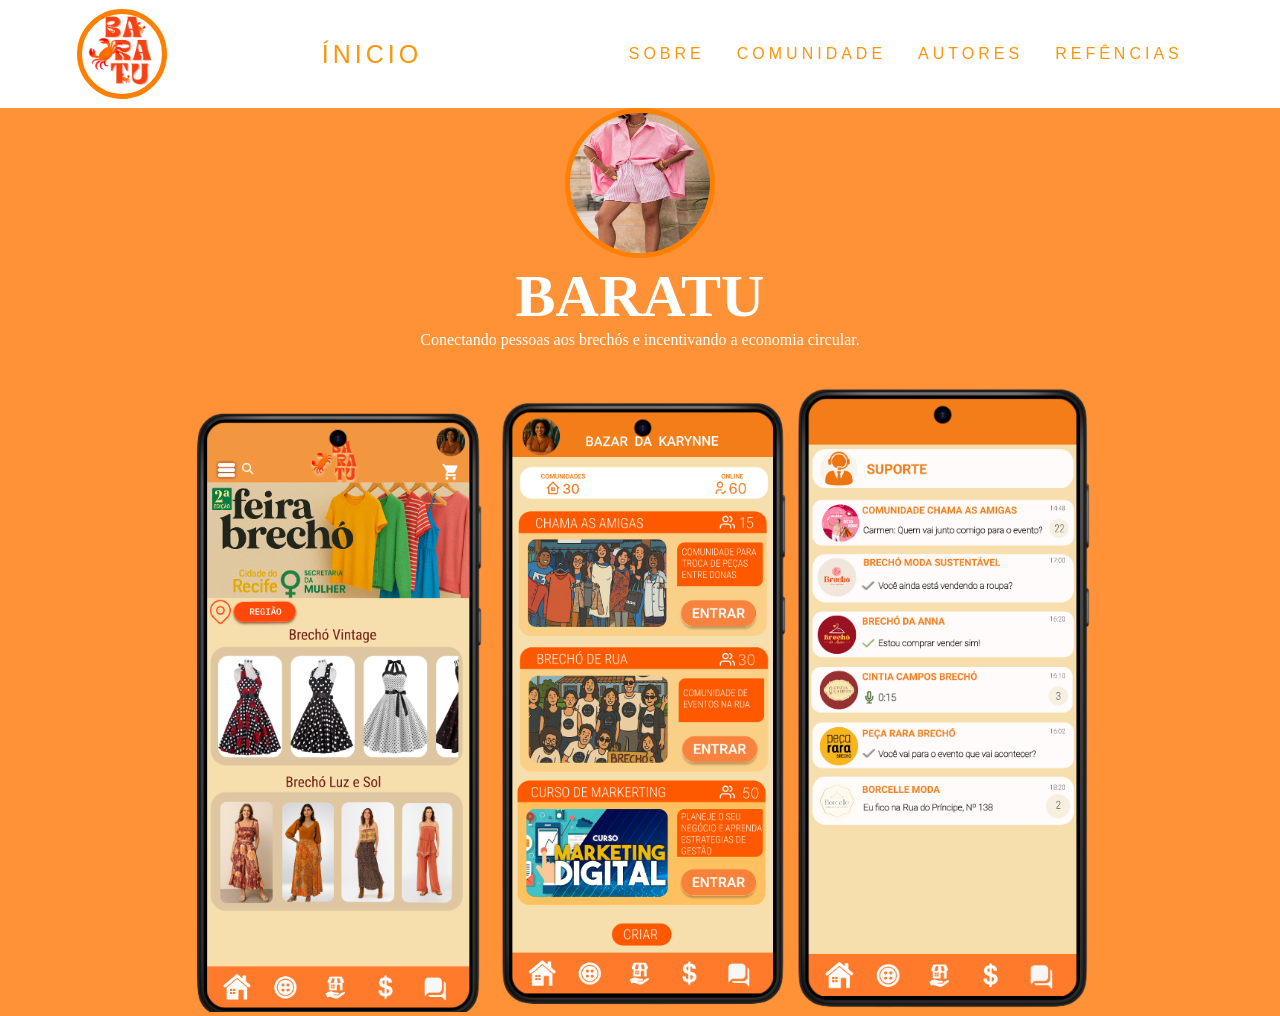
<file: index.html>
<!DOCTYPE html>
<html lang="pt-br">

<head>
    <meta charset="UTF-8">
    <meta name="viewport" content="width=device-width, initial-scale=1.0">
    <title>Baratu</title>
    <link rel="stylesheet" href="site.css">
</head>

<body>
    <header>
        <nav>
            <img src="BARATU_sem_fundo.png"></img>
            <a class="logo" href="index.html">ÍNICIO</a>
            <ul class="edit">
                <li>
                    <a href="sobre.html">SOBRE</a>
                </li>
                <li>
                    <a href="sac.html">COMUNIDADE</a>
                </li>
                <li>
                    <a href="autores.html">AUTORES</a>
                </li>
                <li>
                    <a href="referencia.html">REFÊNCIAS</a>
                </li>

            </ul>
        </nav>
    </header>
</body>

<header class="foto">
    <div class="foto">
        <img src="rosa.png">
    </div>
</header>
    <center>
    <h1 style="color:white;font-size:60px;">BARATU</h1>



<p style="color:white;">
Conectando pessoas aos brechós e incentivando a economia circular.
</p>

<br><br>

<img src="tela 1-Photoroom.png" width="300"style="border-radius:0;">

<img src="tela 2-Photoroom.png" width="300"style="border-radius:0;">

<img src="tela 3-Photoroom.png" width="300"style="border-radius:0;">
    </center>
</p>


</html>
</file>
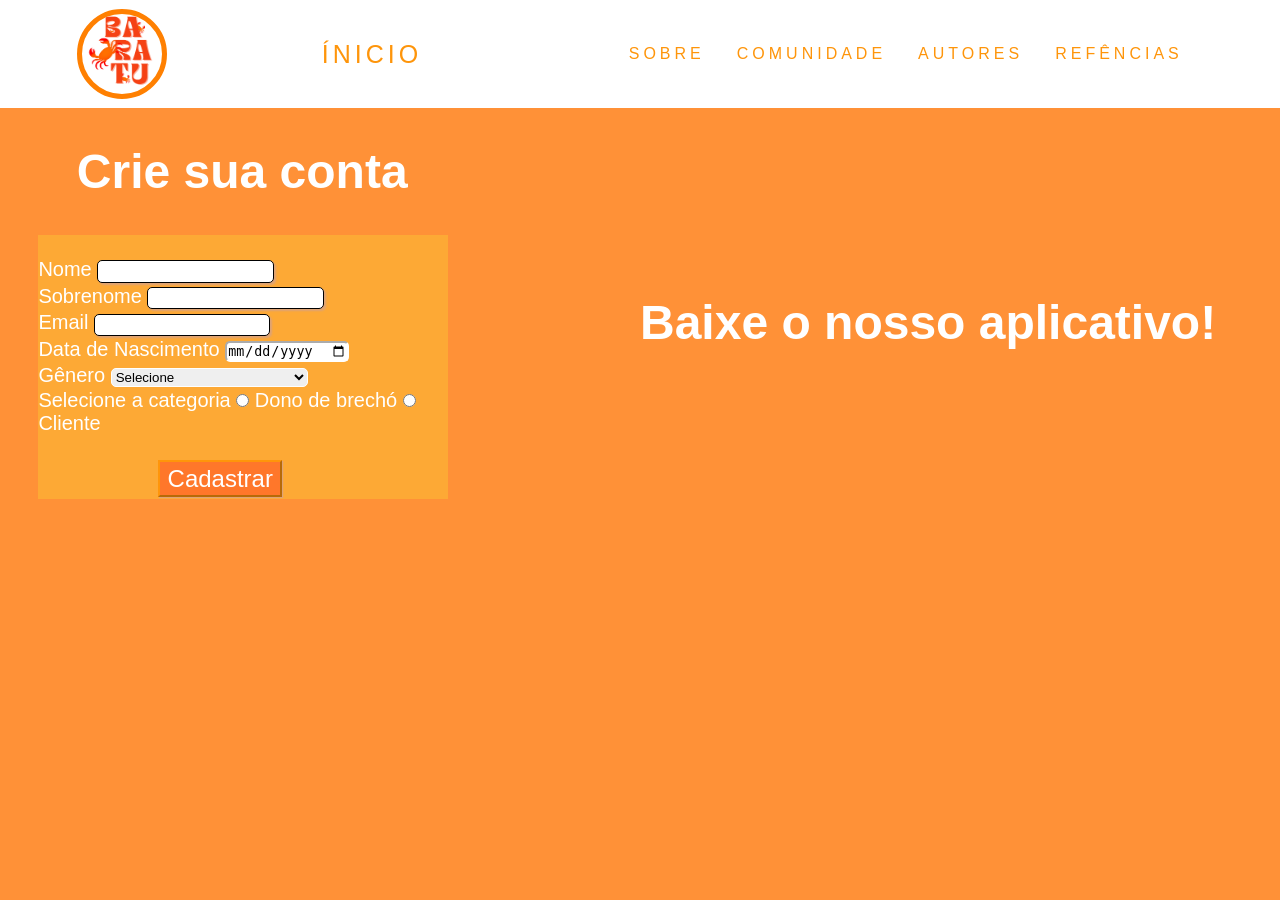
<file: sac.html>
<!DOCTYPE html>
<html lang="pt-br">

<head>
    <meta charset="UTF-8">
    <meta name="viewport" content="width=device-width, initial-scale=1.0">
    <title>Baratu</title>
    <link rel="stylesheet" href="formulario.css" media="">
</head>

<link rel="stylesheet" href="site.css">

<body>
    <header>
        <nav>
            <img src="BARATU_sem_fundo.png"></img>
            <a class="logo" href="site.html">ÍNICIO</a>
            <ul class="edit">
                <li>
                    <a href="sobre.html">SOBRE</a>
                </li>
                <li>
                    <a href="sac.html">COMUNIDADE</a>
                </li>
                <li>
                    <a href="autores.html">AUTORES</a>
                </li>
                <li>
                    <a href="referencia.html">REFÊNCIAS</a>
                </li>

            </ul>
        </nav>
    </header>

</body>

<body>

    <div>
        <br>
        <br>
        <h1 id="titulo" style="color: white; font-size: 300%;font-weight: 300%;"> Crie sua conta </h1>
    </div>
    <BR>
    <br>
    <form class="tabela">
        <fieldset class="grupo">
            <div class="campo">
                <br>
                <label for="Nome">Nome</label>
                <input type="text" name="Nome" id="Nome" required>
            </div>

            <div class="campo">
                <label for="Sobrenome">Sobrenome</label>
                <input type="text" name="Sobrebome" id="Sobrebome" required>
            </div>

        </fieldset>

        <div class="campo">
            <label for="email">Email</label>
            <input type="email" name="Email" id="Email" required>
        </div>

        <div class="campo">
            <Label>Data de Nascimento</Label>
            <input type="date" name="data" id="data">
        </div>

        <div class="campo">
            <label>Gênero</label>
            <select>
                <option selected disabled value="">Selecione</option>
                <option>Homem</option>
                <option>Mulher</option>
                <option>Bicho</option>
                <option>Estagiario da Renner</option>
                <option>Usuário de transporte público</option>
            </select>
            </label>

        </div>

        <div class="campo">
            <label>Selecione a categoria</label>
            <label>
                <input type="radio" name="davweb" value="Dono de brechó">
                Dono de brechó
                <input type="radio" name="davweb" value="Cliente"> Cliente
            </label>

        </div>
        <br>

        <button style="color: white" class="botao" type="submit" value="Cadastrar">Cadastrar </button>

    </form>

</body>

<body>

    <div class="apple">
        <h1 id="subtitulo" style="color: white; font-size: 300%; font-weight: 300%;">
            Baixe o nosso aplicativo!
        </h1>
    </div>

    <form class="app">

        <fieldset class="aplicativo">

        </fieldset>

    </form>

</body>

</html>
</file>
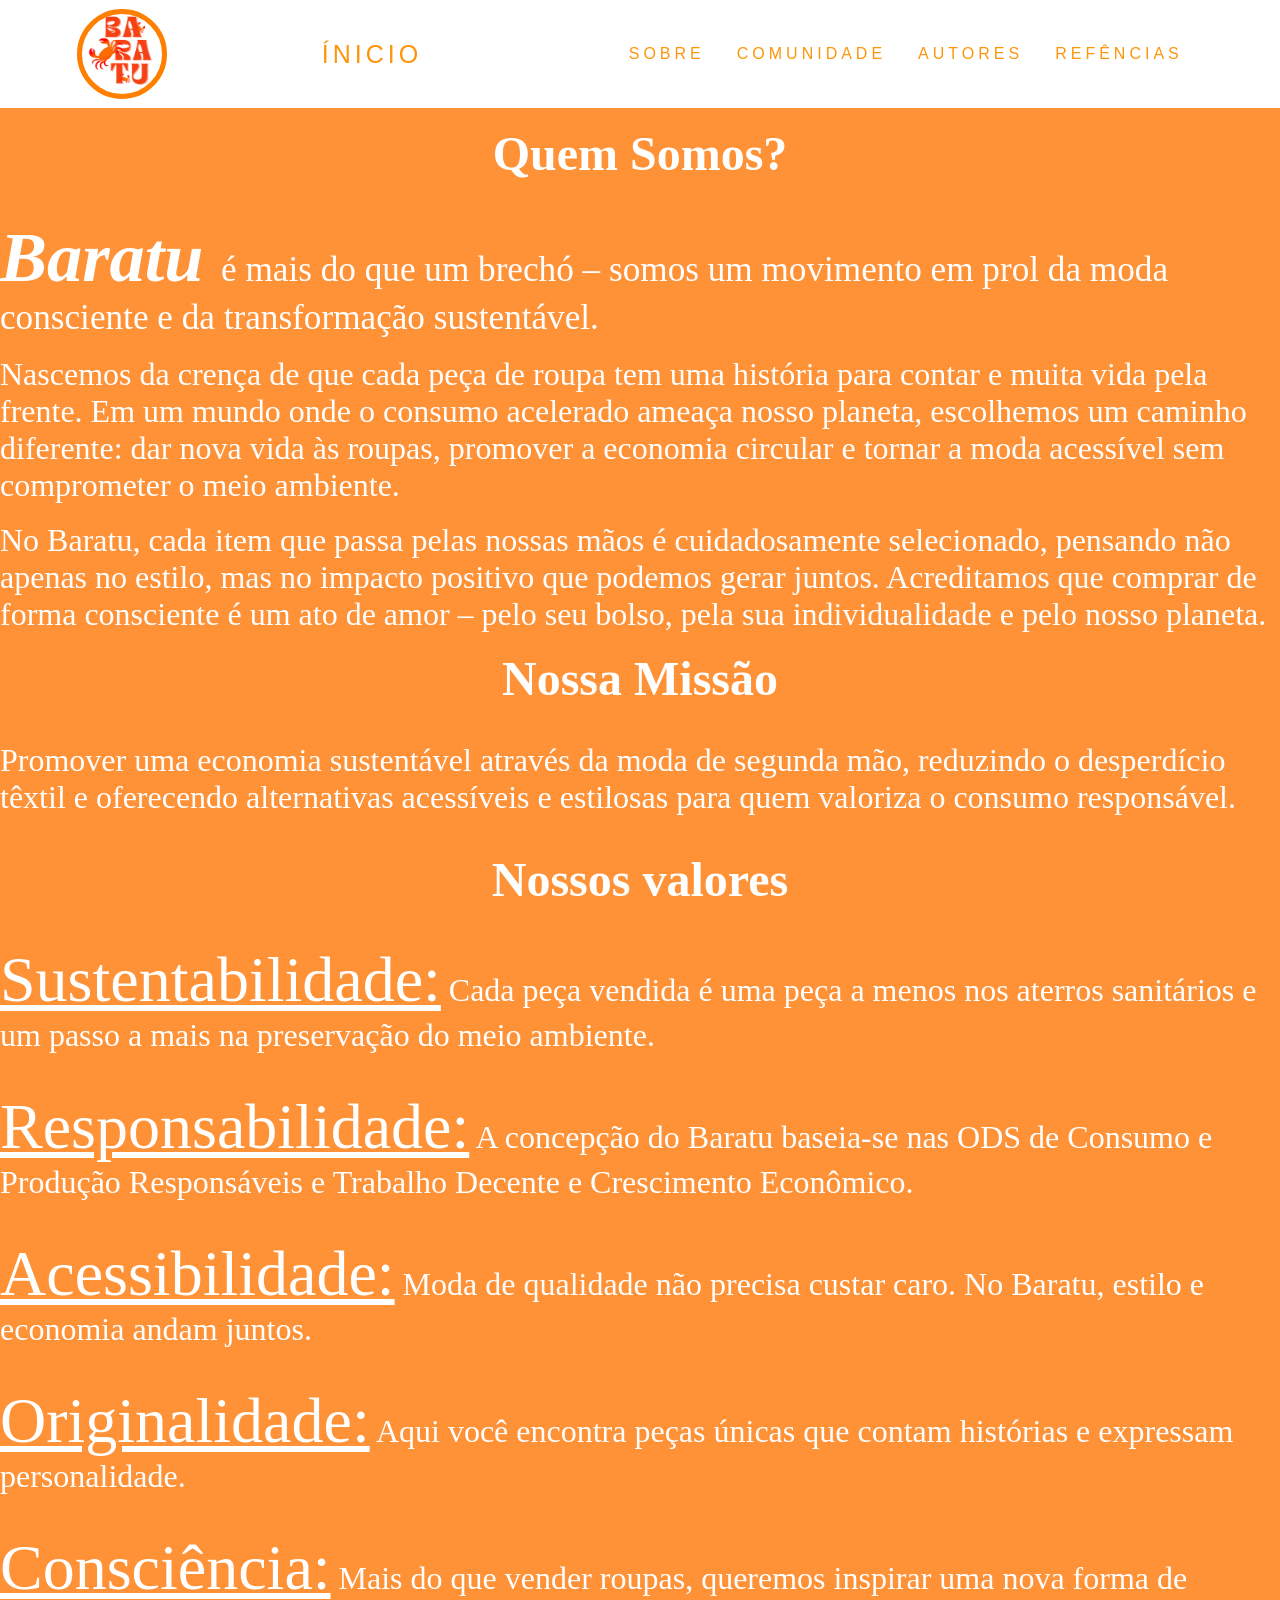
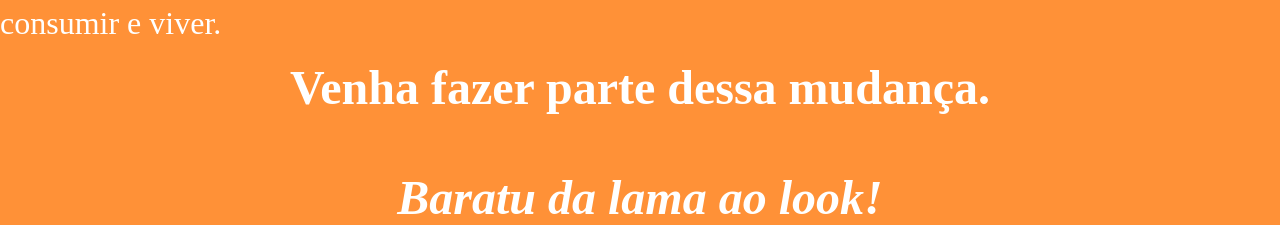
<file: sobre.html>
<!DOCTYPE html>
<html lang="pt-br">

<head>
    <meta charset="UTF-8">
    <meta name="viewport" content="width=device-width, initial-scale=1.0">
    <title>Baratu</title>
    <link rel="stylesheet" href="formulario.css">
</head>

<link rel="stylesheet" href="site.css">

<body>
    <header>
        <nav>
            <img src="BARATU_sem_fundo.png"></img>
            <a class="logo" href="index.html">ÍNICIO</a>
            <ul class="edit">
                <li>
                    <a href="sobre.html">SOBRE</a>
                </li>
                <li>
                    <a href="sac.html">COMUNIDADE</a>
                </li>
                <li>
                    <a href="autores.html">AUTORES</a>
                </li>
                <li>
                    <a href="referencia.html">REFÊNCIAS</a>
                </li>

            </ul>
        </nav>
    </header>
</body>

<body>
    <p><br>
    <h1 style="font-family:'Times New Roman', Times, serif; text-align:center; font-size: 300%; color: white">Quem
        Somos?
    </h1>
    <p><br>
    <p><br>
        <p1 style=" font-family: 'Times New Roman', Times, serif; font-size: 220%; color: white"> <b
                style="font-family: 'Times New Roman', Times, serif; font-size: 200%; color: white"> <i>
                    Baratu </i> </b> é mais do que um brechó – somos um movimento em prol da moda consciente e da
            transformação
            sustentável.
        </p1>
    <p><br>
        <p2 style="font-family: 'Times New Roman', Times, serif; font-size: 200%; color: white">
            Nascemos da crença de que cada peça de roupa tem uma história para contar e muita vida pela frente. Em um
            mundo onde o consumo acelerado ameaça nosso planeta, escolhemos um caminho diferente: dar nova vida às
            roupas, promover a economia circular e tornar a moda acessível sem comprometer o meio ambiente.
        </p2>
    <p><br>
        <p3 style="font-family: 'Times New Roman', Times, serif; font-size: 200%; color: white"> No Baratu, cada item
            que passa pelas nossas mãos é cuidadosamente selecionado, pensando não apenas no estilo, mas no impacto
            positivo que podemos gerar juntos. Acreditamos que comprar de forma consciente é um ato de amor – pelo seu
            bolso, pela sua individualidade e pelo nosso planeta.</p3>

    <p><br>

    <h2 style="font-family:'Times New Roman', Times, serif; text-align:center; font-size: 300%; color: white"> Nossa
        Missão </h2>

    <p><br>
    <p><br>

        <p2 style="font-family: 'Times New Roman', Times, serif; font-size: 200%; color: white">
            Promover uma economia sustentável através da moda de segunda mão, reduzindo o desperdício têxtil e
            oferecendo alternativas acessíveis e estilosas para quem valoriza o consumo responsável.
        </p2>

    <p><br>
    <p><br>

    <h3 style="font-family:'Times New Roman', Times, serif; text-align:center; font-size: 300%; color: white"> Nossos
        valores </h3>

    <p><br>
    <p><br>

    <p style=" font-family: 'Times New Roman', Times, serif; font-size: 200%; color: white"> <ins
            style=" font-size: 200%;">Sustentabilidade:</ins> Cada peça vendida é uma peça a menos nos aterros
        sanitários
        e um passo a mais na preservação do meio ambiente. </p>

    <p><br>
    <p><br>

    <p style=" font-family: 'Times New Roman', Times, serif; font-size: 200%; color: white"> <ins
            style=" font-size: 200%;">Responsabilidade:</ins> A concepção do Baratu baseia-se nas ODS de Consumo e
        Produção Responsáveis e Trabalho Decente e Crescimento Econômico. </p>

    <p><br>
    <p><br>

    <p style=" font-family: 'Times New Roman', Times, serif; font-size: 200%; color: white"> <ins
            style=" font-size: 200%;">Acessibilidade:</ins> Moda de qualidade não precisa custar caro. No Baratu, estilo
        e economia andam juntos.</p>

    <p><br>
    <p><br>

    <p style=" font-family: 'Times New Roman', Times, serif; font-size: 200%; color: white"> <ins
            style=" font-size: 200%;">Originalidade:</ins> Aqui você encontra peças únicas que contam histórias e
        expressam personalidade.</p>

    <p><br>
    <p><br>

    <p style=" font-family: 'Times New Roman', Times, serif; font-size: 200%; color: white"> <ins
            style=" font-size: 200%;">Consciência:</ins> Mais do que vender roupas, queremos inspirar uma nova forma de
        consumir e viver.</p>

    <p><br>

    <h3 style="font-family:'Times New Roman', Times, serif; text-align:center; font-size: 300%; color: white"> Venha
        fazer parte dessa mudança.

        <p><br>
            <i>Baratu da lama ao look!</i>
    </h3>
</body>

</html>
</file>
<file: site.css>
* {
    margin: 0;
    padding: 0;
}

body {
    background-color: rgb(255, 145, 55);
}

ul {
    display: flex;
    justify-content: space-between;
    list-style-type: none;
    align-items: center;
    padding: 20px;

}

a {
    color: rgb(254, 149, 11);
    text-decoration: none;
    transition: 0.3s;
}

a:hover {
    opacity: 0.7;
}

.logo {
    font-size: 25px;
    text-transform: uppercase;
    letter-spacing: 4px;
}

nav {
    display: flex;
    justify-content: space-around;
    align-items: center;
    font-family: 'Franklin Gothic Medium', 'Arial Narrow', Arial, sans-serif;
    background-color: rgb(255, 255, 255);
    height: 12vh;
}

nav img {
    width: 80px;
    height: 80px;
    border-radius: 50%;
    border: 5px solid rgb(255, 128, 1);
}

.foto img {
    width: 140px;
    height: 140px;
    border-radius: 50%;
    border: 5px solid rgb(255, 128, 1);
}

.edit {
    list-style: none;
    display: flex;
}

.edit li {
    letter-spacing: 4px;
    margin-left: 32px;
}

.foto {
    text-align: center;
}
</file>
<file: formulario.css>
* {
    margin: 0;
    padding: 0;
}

#titulo {
    font-family: sans-serif;
    color: white;
    margin-left: 6%;
}

.apple {
    font-family: sans-serif;
    color: rgb(217, 36, 36);
    margin-left: 50%;
    margin-top: -16%;
}

fieldset {
    border: 0;
}

.tabela {

    background-color: rgba(253, 173, 53, 0.871);
    opacity: 10;
    font-family: sans-serif;
    font-size: 20px;
    color: white;
    margin-left: 3%;
    margin-right: 65%;

}

input,
select,
butoon {
    border-radius: 5px;
    border-color: rgb(255, 255, 255);
    justify-content: center;
}

.campo {
    margin-bottom: 0.1em;
}

.campo label {
    margin-bottom: 0.2em;
    color: rgb(255, 255, 255);

}

fieldset.grupo .campo {
    float: left;
    margin-right: 1em;
}

.campo input[type="text"],
.campo input[type="email"],
.campo input[type="date"] .campo select {
    padding: 0.2em;
    border: 1px solid;
    box-shadow: 2px 2px 2px rgb(222, 163, 118)
}

.campo select option {
    padding-right: 1em;
}

.campo input:focus,
.campo select:focus,
.campo textarea:focus {
    background: rgba(248, 199, 167, 0.766);
}

.botao {
    font-size: 1.2em;
    background: rgba(255, 112, 41, 0.864);
    border: 5;
    border-color: rgba(255, 155, 5, 0.853);
    font-family: sans-serif;
    margin-bottom: 0.1em;
    margin-left: 5em;
    padding: 0.1em 0.3em;
    box-shadow: 1px 1px 1px rgb(222, 163, 118)
}

.botao:hover {
    background: rgba(255, 255, 255, 0.389);
    opacity: 80%;
    box-shadow: inset white;
    text-shadow: none;
}
</file>
